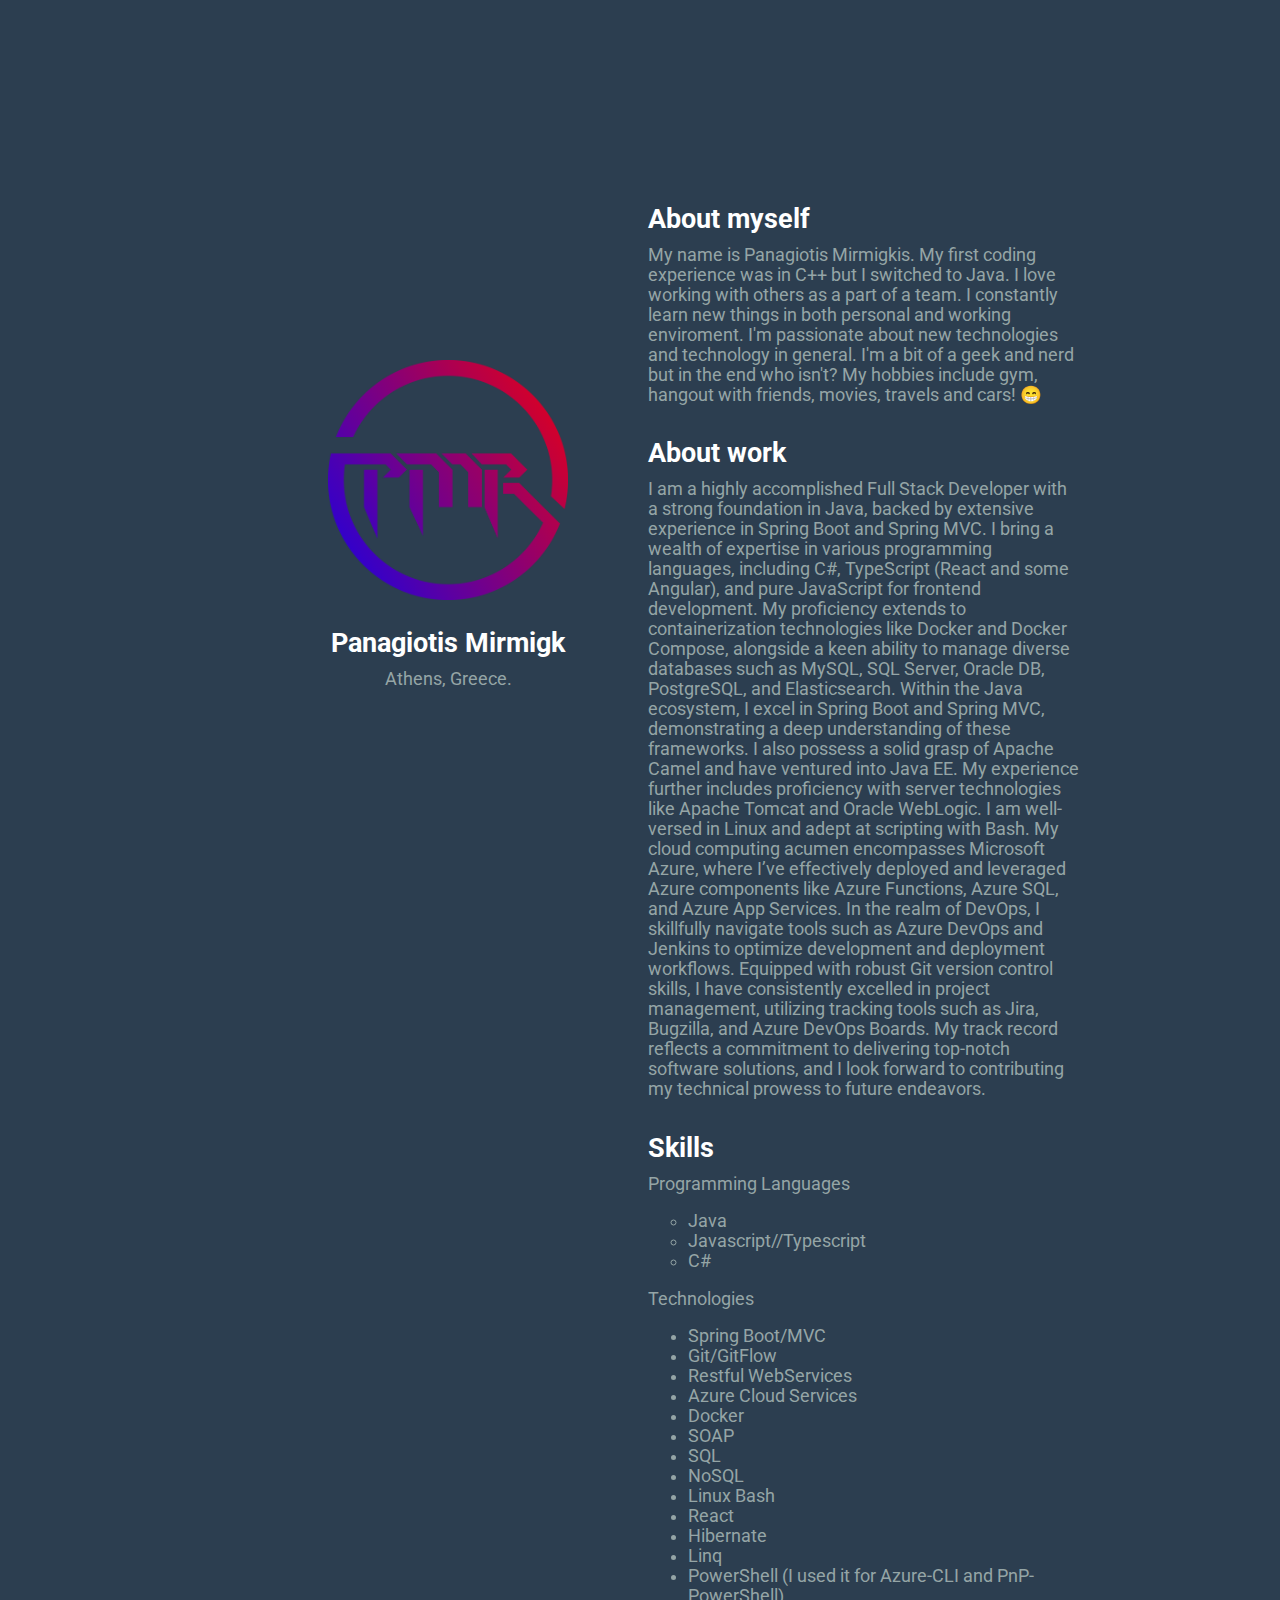
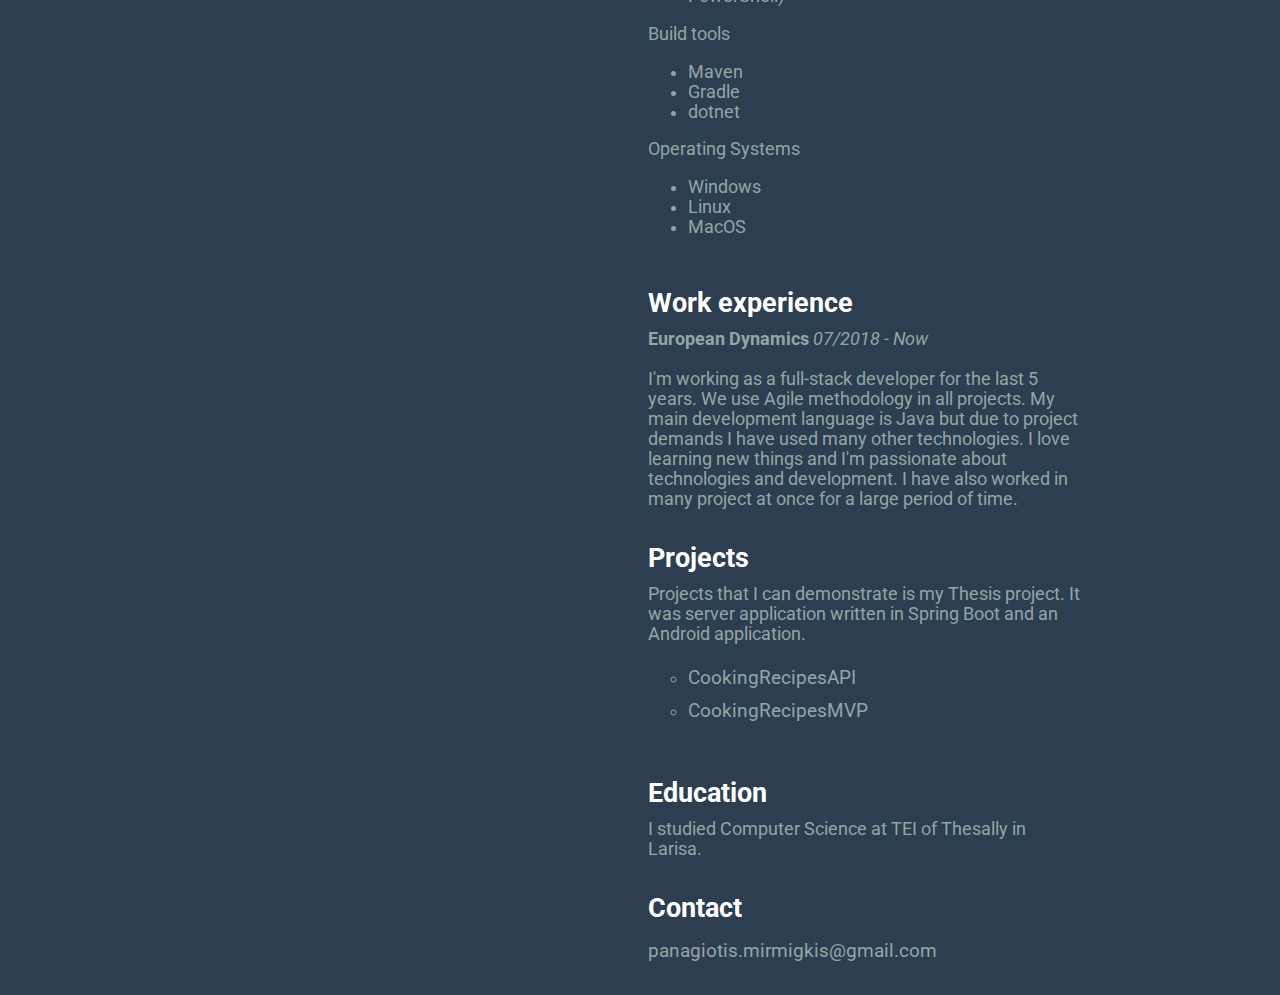
<file: index.html>
<!DOCTYPE html>
<html lang="en">

<head>
    <meta charset="UTF-8">
    <meta name="viewport" content="width=device-width, initial-scale=1.0">
    <meta http-equiv="X-UA-Compatible" content="ie=edge">
    <link rel="stylesheet" href="https://use.fontawesome.com/releases/v5.4.1/css/all.css"
        integrity="sha384-5sAR7xN1Nv6T6+dT2mhtzEpVJvfS3NScPQTrOxhwjIuvcA67KV2R5Jz6kr4abQsz" crossorigin="anonymous">
    <link rel="stylesheet" href="css/style.css">
    <script src="js/text_animation.js"></script>
    <script src="libs/jquery-3.4.1.min.js"></script>
    <title>Panagiotis Mirmigkis</title>
</head>

<body onload="typeWriting();">
    <div class="grid-2">
        <div class="section-1">
            <img src="logo/logo.png" alt="Panos Mirmigkis Logo" height="240" width="240" class="text--hover">
            <h2 class="text--hover typewriter">Panagiotis Mirmigkis</h2>
            <p class="text--hover">Athens, Greece.</p>
            <a href="https://www.twitter.com/panos_mir" target="_blank"><i class="fab fa-twitter"></i></a>
            <a href="https://www.linkedin.com/in/panagiotis-mirmigkis-8b8882110/" target="_blank"><i
                    class="fab fa-linkedin"></i></a>
            <a href="https://www.github.com/panosmir" target="_blank"><i class="fab fa-github"></i></a>
        </div>
        <div class="section-2">
            <div class="inner-sections">
                <h2 class="text--hover">About myself</h2>
                <p id="aboutSelfText">
                    <script>
                        $(function () {
                            $("#aboutSelfText").load("texts/aboutSelf.html");
                        });
                    </script>
                </p>
            </div>
            <div class="inner-sections">
                <h2 class="text--hover">About work</h2>
                <p id="aboutWorkText">
                    <script>
                        $(function () {
                            $("#aboutWorkText").load("texts/aboutWork.html");
                        });
                    </script>
                </p>
            </div>
            <div class="inner-sections">
                <h2 class="text--hover">Skills</h2>
                <p id="skillsText">
                    <script>
                        $(function () {
                            $("#skillsText").load("texts/skills.html");
                        });
                    </script>
                </p>
            </div>
            <div class="inner-sections">
                <h2 class="text--hover">Work experience</h2>
                <p id="workText">
                    <script>
                        $(function () {
                            $("#workText").load("texts/work.html");
                        });
                    </script>
                </p>
            </div>
            <div class="inner-sections">
                <h2 class="text--hover">Projects</h2>
                <p id="projectsText">
                    <script>
                        $(function () {
                            $("#projectsText").load("texts/projects.html");
                        });
                    </script>
                </p>
            </div>
            <div class="inner-sections">
                <h2 class="text--hover">Education</h2>
                <p id="educationText">
                    <script>
                        $(function () {
                            $("#educationText").load("texts/education.html");
                        });
                    </script>
                </p>
            </div>
            <div class="inner-sections">
                <h2 class="text--hover">Contact</h2>
                <a href="mailto:panagiotis.mirmigkis@gmail.com">panagiotis.mirmigkis@gmail.com</p>
            </div>
        </div>
    </div>
</body>

</html>
</file>
<file: css/style.css>
/* global */

@import url('https://fonts.googleapis.com/css?family=Roboto');
.grid-2 {
    display: grid;
    grid-template-columns: repeat(2, 1fr);
}

body {
    margin: 0;
    padding: 0;
    font-family: 'Roboto', sans-serif;
    background-color: #2c3e50;
    color: #95a5a6;
}

h2,
.white {
    color: #fff;
}

a {
    color: #95a5a6;
    text-decoration: none;
}


/* section 1 */

.section-1 {
    padding-top: 40vh;
    padding-left: 20vw;
    text-align: center;
}

.section-1 p {
    font-size: 1.1rem;
    padding-bottom: 10px;
    margin: 0;
}

.section-1 h2 {
    font-size: 1.7rem;
    margin-bottom: 10px;
}

.section-1 a {
    font-size: 1.5rem;
    padding: 10px;
}


/* section 2 */

.section-2 {
    padding-top: 20vh;
    width: 70%;
}

.section-2 h2 {
    font-size: 1.7rem;
    margin-bottom: 10px;
}

.section-2 p {
    font-size: 1.1rem;
    padding-bottom: 10px;
    margin: 0;
}

.section-2 a {
    display: block;
    padding: 5px;
    font-size: 1.2rem;
    padding-left: 0;
    width: 100px;
}

.emptyBullets {
    list-style-type: circle;
}


/* Inner-sections */

.inner-sections {
    margin: 8px;
    padding: 8x;
}


/* animations / utilities */

.section-2 a:hover,
.section-2 p:hover {
    font-size: 1.3rem;
    color: #fff;
    cursor: pointer;
    transition: 0.2s;
}

.section-1 a:hover {
    color: #fff;
    cursor: pointer;
    transition: 0.3s;
}

.white:hover {
    position: relative;
    padding-left: 10px;
}


/* media queres */

@media(max-width:780px) {
    .grid-2 {
        grid-template-columns: 1fr;
    }
    .section-1 {
        padding: 0;
        padding-top: 5rem;
    }
    .section-2 {
        padding: 0;
        padding-left: 1.5rem;
    }
}

.typewriter {
    font-size: 24px;
}

.text--hover {
    font-size: 60px;
}

.text--hover:hover {
    animation: animate .5s linear infinite;
}

@keyframes animate {
    0%,
    100% {
        text-shadow: -1.5px -1.5px 0 #0ff, 2px 2px 0 #f00;
    }
    25% {
        text-shadow: 2px 2px 0 #0ff, -1.5px -1.5px 0 #f00;
    }
    50% {
        text-shadow: 1.5px -2px 0 #0ff, -2px 1.5px 0 #f00;
    }
    75% {
        text-shadow: -2px 1.5px 0 #0ff, 1.5px -2px 0 #f00;
    }
}
</file>
